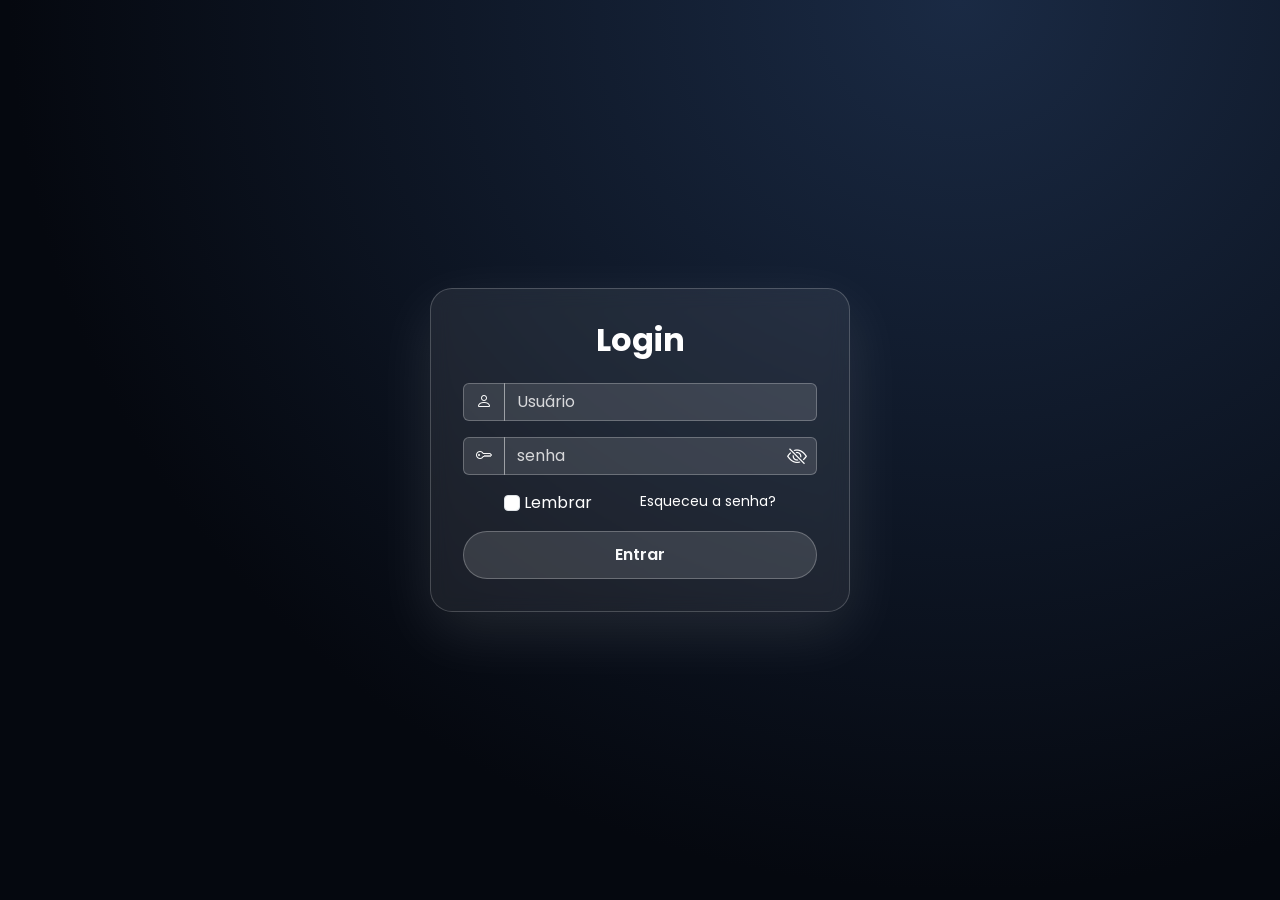
<file: login-admin/index.html>
<!DOCTYPE html>
<html lang="pt-BR">

<head>
    <meta charset="UTF-8">
    <meta name="viewport" content="width=, initial-scale=1.0">
    <link href="https://cdn.jsdelivr.net/npm/bootstrap@5.3.8/dist/css/bootstrap.min.css" rel="stylesheet"
        integrity="sha384-sRIl4kxILFvY47J16cr9ZwB07vP4J8+LH7qKQnuqkuIAvNWLzeN8tE5YBujZqJLB" crossorigin="anonymous">
    <link rel="stylesheet" href="https://cdn.jsdelivr.net/npm/bootstrap-icons@1.13.1/font/bootstrap-icons.min.css">
    <link rel="preconnect" href="https://fonts.googleapis.com">
    <link rel="preconnect" href="https://fonts.gstatic.com" crossorigin>
    <link
        href="https://fonts.googleapis.com/css2?family=Poppins:ital,wght@0,100;0,200;0,300;0,400;0,500;0,600;0,700;0,800;0,900;1,100;1,200;1,300;1,400;1,500;1,600;1,700;1,800;1,900&display=swap"
        rel="stylesheet">
    <link rel="stylesheet" href="assets/css/style.css">
    <title>Login</title>
</head>

<body>
    <div class="d-flex justify-content-center align-items-center vh-100 p-3">
        <div class="login-card">
            <h2 class="fw-bold text-center mb-4">Login</h2>

            <form action="">
                <div class="input-group mb-3">
                    <span class="input-group-text color-dark"> <i class="bi bi-person"></i> </span>
                    <input type="text" class="form-control rounded-end-2" placeholder="Usuário">
                </div>

                <div class="input-group mb-3">
                    <span class="input-group-text"> <i class="bi bi-key"></i> </span>
                    <input type="password" id="password" class="form-control rounded-end-2" placeholder="senha">
                    <a href="javascript:;" onclick="showHide()" class="icon"> <i class="bi bi-eye fs-5"></i> <i class="bi bi-eye-slash fs-5"></i> </a>
                </div>

                <div class="d-flex justify-content-center alingn-items-center mb-3">
                    <div>
                        <input type="checkbox" class="form-check-input" id="remember">
                        <label class="form-check-label"> Lembrar </label>
                    </div>
                    <a href="" class="text-white small text-decoration-none ms-5"> Esqueceu a senha? </a>
                </div>

                <button class="btn btn-light w-100 text-light fw-semibold"> Entrar </button>
            </form>
        </div>
    </div>

    <script src="assets/js/script.js"></script>
    <script src="https://cdn.jsdelivr.net/npm/bootstrap@5.3.8/dist/js/bootstrap.bundle.min.js"
        integrity="sha384-FKyoEForCGlyvwx9Hj09JcYn3nv7wiPVlz7YYwJrWVcXK/BmnVDxM+D2scQbITxI"
        crossorigin="anonymous"></script>
</body>

</html>
</file>
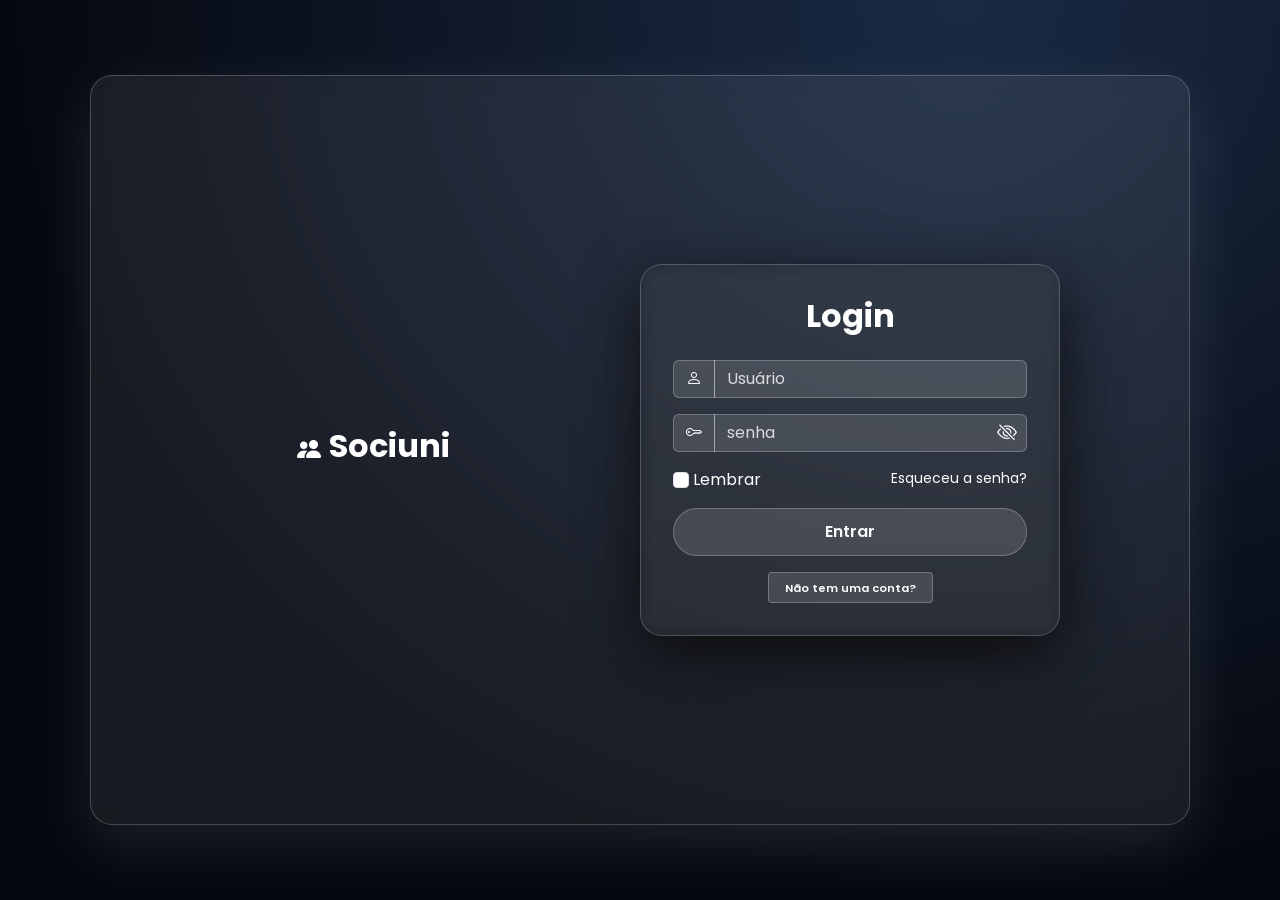
<file: login/index.html>
<!DOCTYPE html>
<html lang="pt-BR">

<head>
    <meta charset="UTF-8">
    <meta name="viewport" content="width=, initial-scale=1.0">
    <link href="https://cdn.jsdelivr.net/npm/bootstrap@5.3.8/dist/css/bootstrap.min.css" rel="stylesheet"
        integrity="sha384-sRIl4kxILFvY47J16cr9ZwB07vP4J8+LH7qKQnuqkuIAvNWLzeN8tE5YBujZqJLB" crossorigin="anonymous">
    <link rel="stylesheet" href="https://cdn.jsdelivr.net/npm/bootstrap-icons@1.13.1/font/bootstrap-icons.min.css">
    <link rel="preconnect" href="https://fonts.googleapis.com">
    <link rel="preconnect" href="https://fonts.gstatic.com" crossorigin>
    <link
        href="https://fonts.googleapis.com/css2?family=Poppins:ital,wght@0,100;0,200;0,300;0,400;0,500;0,600;0,700;0,800;0,900;1,100;1,200;1,300;1,400;1,500;1,600;1,700;1,800;1,900&display=swap"
        rel="stylesheet">
    <link rel="stylesheet" href="assets/css/style.css">
    <title>Login</title>
</head>

<body>
    <div class="logo d-flex justify-content-center align-items-center vh-100 p-3">
        <div class="col-md-6">
            <div class="d-flex justify-content-center align-items-center gap-2">
                <i class="bi bi-people-fill fs-4 text-white"></i>
                <h2 class="fw-bold text-white">Sociuni</h2>
            </div>
        </div>
        <div class="col-md-6">
            <div class="login-card">
                <h2 class="fw-bold text-center mb-4">Login</h2>

                <form action="">
                    <div class="input-group mb-3">
                        <span class="input-group-text color-dark"> <i class="bi bi-person"></i> </span>
                        <input type="text" class="form-control rounded-end-2" placeholder="Usuário">
                    </div>

                    <div class="input-group mb-3">
                        <span class="input-group-text"> <i class="bi bi-key"></i> </span>
                        <input type="password" id="password" class="form-control rounded-end-2" placeholder="senha">
                        <a href="javascript:;" onclick="showHide()" class="icon"> <i class="bi bi-eye fs-5"></i> <i
                                class="bi bi-eye-slash fs-5"></i> </a>
                    </div>

                    <div class="d-flex justify-content-between alingn-items-center mb-3">
                        <div>
                            <input type="checkbox" class="form-check-input" id="remember">
                            <label class="form-check-label"> Lembrar </label>
                        </div>
                        <a href="" class="text-white small text-decoration-none ms-5"> Esqueceu a senha? </a>
                    </div>

                    <button class="btn btn-light w-100 text-light fw-semibold mb-3"> Entrar </button>

                    <button class="btn2 d-flex btn2-light text-light fw-semibold justify-content-center mx-auto">
                        <a href="" class="text-white fw-semibold text-decoration-none"> <small>Não tem uma conta?</small></a>
                    </button>
                    
                </form>
            </div>
        </div>
    </div>

    <script src="assets/js/script.js"></script>
    <script src="https://cdn.jsdelivr.net/npm/bootstrap@5.3.8/dist/js/bootstrap.bundle.min.js"
        integrity="sha384-FKyoEForCGlyvwx9Hj09JcYn3nv7wiPVlz7YYwJrWVcXK/BmnVDxM+D2scQbITxI"
        crossorigin="anonymous"></script>
</body>

</html>
</file>
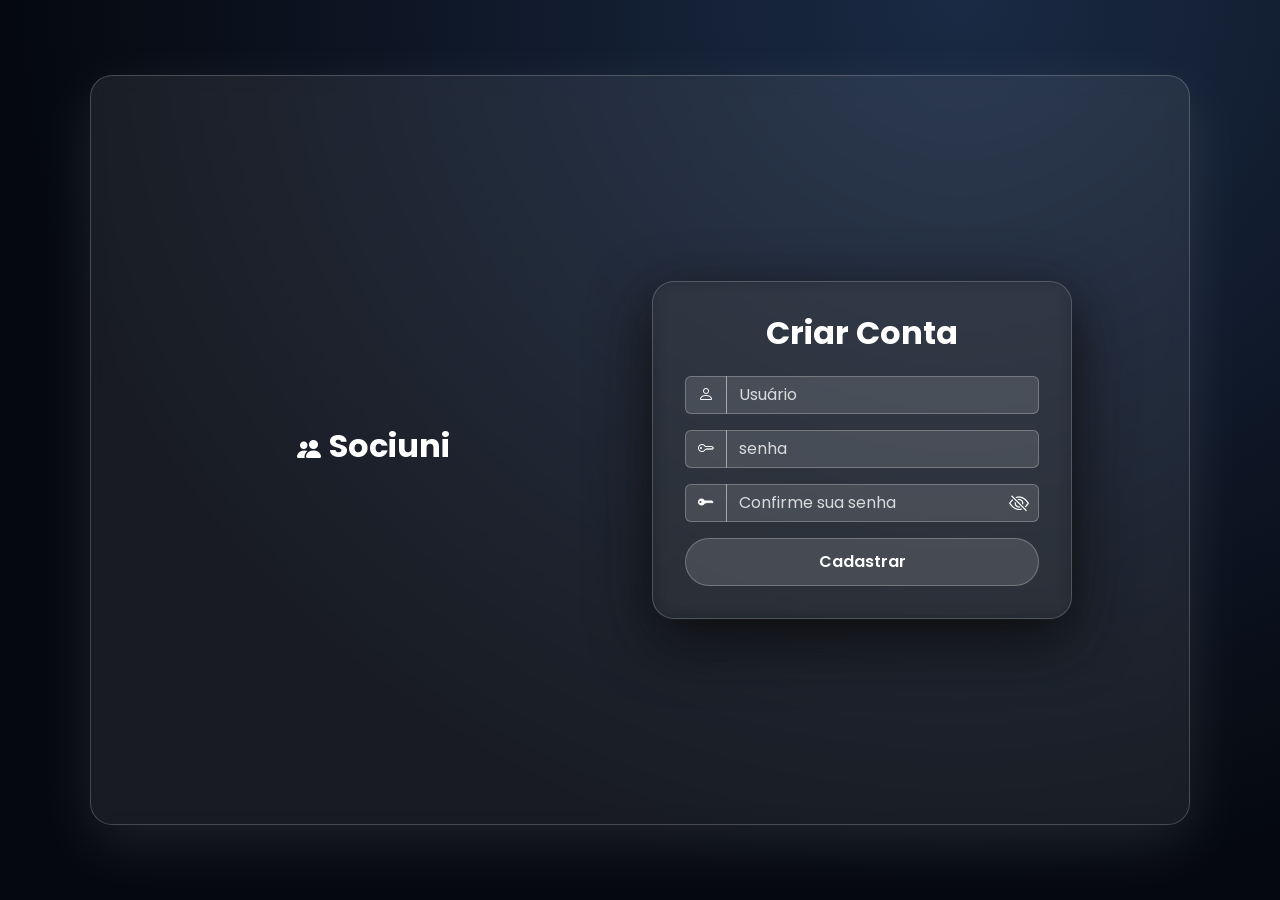
<file: register/register.html>
<!DOCTYPE html>
<html lang="pt-BR">

<head>
    <meta charset="UTF-8">
    <meta name="viewport" content="width=device-width, initial-scale=1.0">
    <link href="https://cdn.jsdelivr.net/npm/bootstrap@5.3.8/dist/css/bootstrap.min.css" rel="stylesheet"
        integrity="sha384-sRIl4kxILFvY47J16cr9ZwB07vP4J8+LH7qKQnuqkuIAvNWLzeN8tE5YBujZqJLB" crossorigin="anonymous">
    <link rel="stylesheet" href="https://cdn.jsdelivr.net/npm/bootstrap-icons@1.13.1/font/bootstrap-icons.min.css">
    <link rel="preconnect" href="https://fonts.googleapis.com">
    <link rel="preconnect" href="https://fonts.gstatic.com" crossorigin>
    <link
        href="https://fonts.googleapis.com/css2?family=Poppins:ital,wght@0,100;0,200;0,300;0,400;0,500;0,600;0,700;0,800;0,900;1,100;1,200;1,300;1,400;1,500;1,600;1,700;1,800;1,900&display=swap"
        rel="stylesheet">
    <link rel="stylesheet" href="assets/css/style.css">
    <title>Sociuni</title>
</head>

<body>

    <div class="logo d-flex row justify-content-center align-items-center vh-100 p-3">
        <div class="col-md-6">
            <div class="d-flex justify-content-center align-items-center gap-2">
                <i class="bi bi-people-fill fs-4 text-white"></i>
                <h2 class="fw-bold text-white">Sociuni</h2>
            </div>
        </div>
        <div class="col-md-6">
            <div class="login-card">
                <h2 class="fw-bold text-center mb-4">Criar Conta</h2>

                <form method="POST">
                    <div class="input-group mb-3">
                        <span class="input-group-text color-dark"><i class="bi bi-person"></i></span>
                        <input type="text" class="form-control text-white rounded-end-2" placeholder="Usuário">
                    </div>
                    <div class="input-group mb-3">
                        <span class="input-group-text"> <i class="bi bi-key"></i> </span>
                        <input type="password" class="form-control text-white rounded-end-2" placeholder="senha">
                    </div>
                    <div class="input-group mb-3">
                        <span class="input-group-text"> <i class="bi bi-key-fill"></i> </span>
                        <input type="password" id="password" class="form-control text-white rounded-end-2"
                            placeholder="Confirme sua senha">
                        <a href="javascript:;" onclick="showHide()" class="icon"> <i class="bi bi-eye fs-5"></i> <i
                                class="bi bi-eye-slash fs-5"></i> </a>
                    </div>

                    <button type="submit" class="btn btn-light w-100 fw-semibold text-white"> Cadastrar </button>
                </form>
            </div>
        </div>
    </div>

    <script src="assets/js/script.js"></script>
    <script src="https://cdn.jsdelivr.net/npm/bootstrap@5.3.8/dist/js/bootstrap.bundle.min.js"
        integrity="sha384-FKyoEForCGlyvwx9Hj09JcYn3nv7wiPVlz7YYwJrWVcXK/BmnVDxM+D2scQbITxI"
        crossorigin="anonymous"></script>
</body>

</html>
</file>
<file: login-admin/assets/css/style.css>
:root {
  --br: white;
  --color-text: rgba(255, 255, 255, 0.8);
  --background: rgba(255, 255, 255, .12);
  --border-color: rgba(255, 255, 255, .25);
  --box: rgba(255, 255, 255, .2);
}

body {
  margin: 0;
  min-height: 100vh;
  background: radial-gradient(ellipse at 75% 0%, #1a2a44, #05080f 70%);
  color: var(--br);
  font-family: poppins, sans-serif;
}

.login-card{
  max-width: 420px;
  background: rgba(255, 255, 255, .08);
  border: 1px solid var(--box);
  border-radius: 22px;
  padding: 2rem;
  box-shadow: 0 20px 60px rgba(255, 255, 255, .1);
  backdrop-filter: blur(10px);
}

.input-group-text {
  background: var(--background);
  border: 1px solid var(--border-color);
  color: var(--br);
}

.form-control{
  background: var(--background);
  border: 1px solid var(--border-color);
  color: var(--br);
}

.form-control::placeholder{
  color: var(--color-text);
}

.form-control:focus {
  background: rgba(0, 0, 0, 0.12);
  border-color: rgba(255, 255, 255, .5);
  box-shadow: none;
  color: var(--br);
}

.form-control:-webkit-autofill {
  -webkit-box-shadow: 0 0 0 1000px #0b1220 inset;
  -webkit-text-fill-color: var(--br);
}

.btn{
  background: var(--background);
  border: 1px solid var(--border-color);
  border-radius: 999px;
  padding: 0.7rem;
  transition: 0.3s;

  &:hover{
    transform: translateY(-3px);
    background: rgba(7, 7, 7, 0.4);
    border-color: var(--border-color);
    color: --br;
    box-shadow: 0 8px 20px var(--box);
  }
}

.icon {
    font-size: 24px;
    color: #ffffff;
    text-decoration: none;
    position: absolute;
    right: 10px;
    top: 50%;
    transform: translateY(-50%);
}

.icon .bi-eye {
    display: none;
}

.icon.is-active .bi-eye {
    display: block;
}

.icon.is-active .bi-eye-slash {
    display: none;
}

.icon .bi-eye-slash {
    display: block;
}
</file>
<file: login/assets/css/style.css>
:root {
  --br: white;
  --color-text: rgba(255, 255, 255, 0.8);
  --bg-card: rgba(255, 255, 255, .08);
  --background: rgba(255, 255, 255, .12);
  --border-color: rgba(255, 255, 255, .25);
  --box: rgba(255, 255, 255, .2);
  --rd: 22px;
}

body {
  display: flex;
  flex-direction: column;
  justify-content: center;
  align-items: center;
  margin: 0;
  min-height: 100vh;
  background: radial-gradient(ellipse at 75% 0%, #1a2a44, #05080f 70%);
  color: var(--br);
  font-family: poppins, sans-serif;
}

.logo {
  margin: 0 auto;
  max-width: 1100px;
  width: 100%;
  max-height: 750px;
  background: var(--bg-card);
  border: 1px solid var(--box);
  border-radius: var(--rd);
  box-shadow: 0 20px 60px rgba(255, 255, 255, .1);
  backdrop-filter: blur(10px);
}

.login-card {
  max-width: 420px;
  background: rgba(36, 35, 35, 0.212);
  border: 1px solid var(--box);
  border-radius: var(--rd);
  padding: 2rem;
  box-shadow: 0 20px 60px rgba(14, 13, 13, 0.952);
  backdrop-filter: blur(10px);
}

.input-group-text {
  background: var(--background);
  border: 1px solid var(--border-color);
  color: var(--br);
}

.form-control {
  background: var(--background);
  border: 1px solid var(--border-color);
  color: var(--br);
}

.form-control::placeholder {
  color: var(--color-text);
}

.form-control:focus {
  background: rgba(0, 0, 0, 0.12);
  border-color: rgba(255, 255, 255, .5);
  box-shadow: none;
  color: var(--br);
}

.form-control:-webkit-autofill {
  -webkit-box-shadow: 0 0 0 1000px #0b1220 inset;
  -webkit-text-fill-color: var(--br);
}

.btn {
  background: var(--background);
  border: 1px solid var(--border-color);
  border-radius: 999px;
  padding: 0.7rem;
  transition: 0.3s;

  &:hover {
    transform: translateY(-3px);
    background: rgba(7, 7, 7, 0.4);
    border-color: var(--border-color);
    color: --br;
    box-shadow: 0 8px 20px var(--box);
  }
}

.btn2 {
  background: var(--background);
  border: 1px solid var(--border-color);
  border-radius: 4px;
  width: fit-content;
  padding: 0.3rem 1rem;
  font-size: 0.8rem;
  transition: 0.3s;

  &:hover {
    transform: translateY(-3px);
    background: rgba(7, 7, 7, 0.4);
    border-color: var(--border-color);
    color: --br;
    box-shadow: 0 8px 20px var(--box);
  }
}

.icon {
  font-size: 24px;
  color: #ffffff;
  text-decoration: none;
  position: absolute;
  right: 10px;
  top: 50%;
  transform: translateY(-50%);
}

.icon .bi-eye {
  display: none;
}

.icon.is-active .bi-eye {
  display: block;
}

.icon.is-active .bi-eye-slash {
  display: none;
}

.icon .bi-eye-slash {
  display: block;
}
</file>
<file: register/assets/css/style.css>
:root {
    --br: white;
    --color-text: rgba(255, 255, 255, 0.8);
    --bg-card: rgba(255, 255, 255, .08);
    --background: rgba(255, 255, 255, .12);
    --border-color: rgba(255, 255, 255, .25);
    --box: rgba(255, 255, 255, .2);
    --rd: 22px;
}

body {
    display: flex;
    flex-direction: column;
    justify-content: center;
    align-items: center;
    margin: 0;
    min-height: 100vh;
    background: radial-gradient(ellipse at 75% 0%, #1a2a44, #05080f 70%);
    color: var(--br);
    font-family: poppins, sans-serif;
}

/* Configurações Cadastro */

.logo {
    margin: 0 auto;
    max-width: 1100px;
    width: 100%;
    max-height: 750px;
    background: var(--bg-card);
    border: 1px solid var(--box);
    border-radius: var(--rd);
    box-shadow: 0 20px 60px rgba(255, 255, 255, .1);
    backdrop-filter: blur(10px);
}

.login-card {
    max-width: 420px;
    background: rgba(36, 35, 35, 0.212);
    border: 1px solid var(--box);
    border-radius: var(--rd);
    padding: 2rem;
    box-shadow: 0 20px 60px rgba(14, 13, 13, 0.952);
    backdrop-filter: blur(10px);
}

.input-group-text {
    background: var(--background);
    border: 1px solid var(--border-color);
    color: var(--br);
}

.form-control {
    background: var(--background);
    border: 1px solid var(--border-color);
    color: var(--br);
}

.form-control::placeholder {
    color: var(--color-text);
}

.form-control:focus {
    background: rgba(0, 0, 0, 0.12);
    border-color: rgba(26, 25, 25, 0.199);
    box-shadow: none;
    color: var(--br);
}

.form-control:-webkit-autofill {
    -webkit-box-shadow: 0 0 0 1000px #0b1220 inset;
    -webkit-text-fill-color: var(--br);
}

.btn {
    background: var(--background);
    border: 1px solid var(--border-color);
    border-radius: 999px;
    padding: 0.7rem;
    transition: 0.3s;

    &:hover {
        transform: translateY(-3px);
        background: rgba(7, 7, 7, 0.4);
        border-color: var(--border-color);
        box-shadow: 0 8px 20px var(--box);
    }
}

.icon {
    font-size: 24px;
    color: #ffffff;
    text-decoration: none;
    position: absolute;
    right: 10px;
    top: 50%;
    transform: translateY(-50%);
}

.icon .bi-eye {
    display: none;
}

.icon.is-active .bi-eye {
    display: block;
}

.icon.is-active .bi-eye-slash {
    display: none;
}

.icon .bi-eye-slash {
    display: block;
}
</file>
